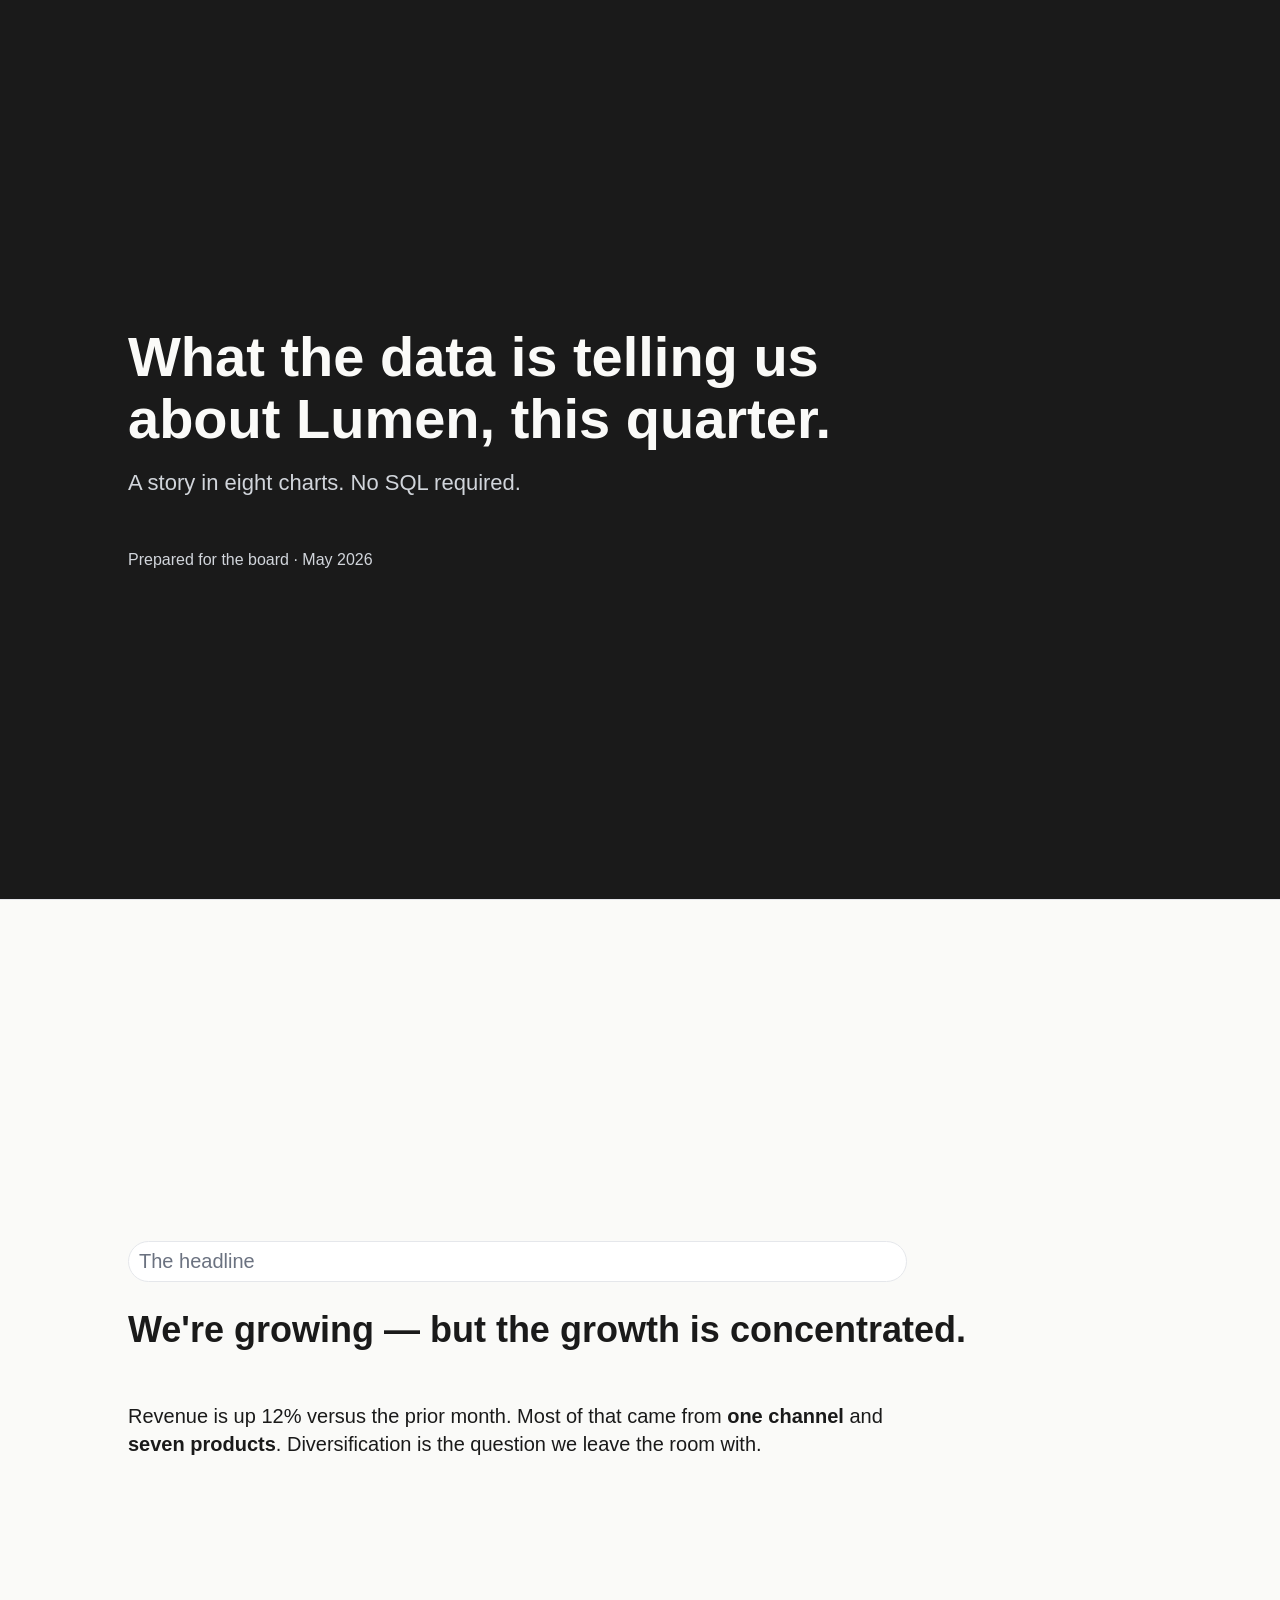
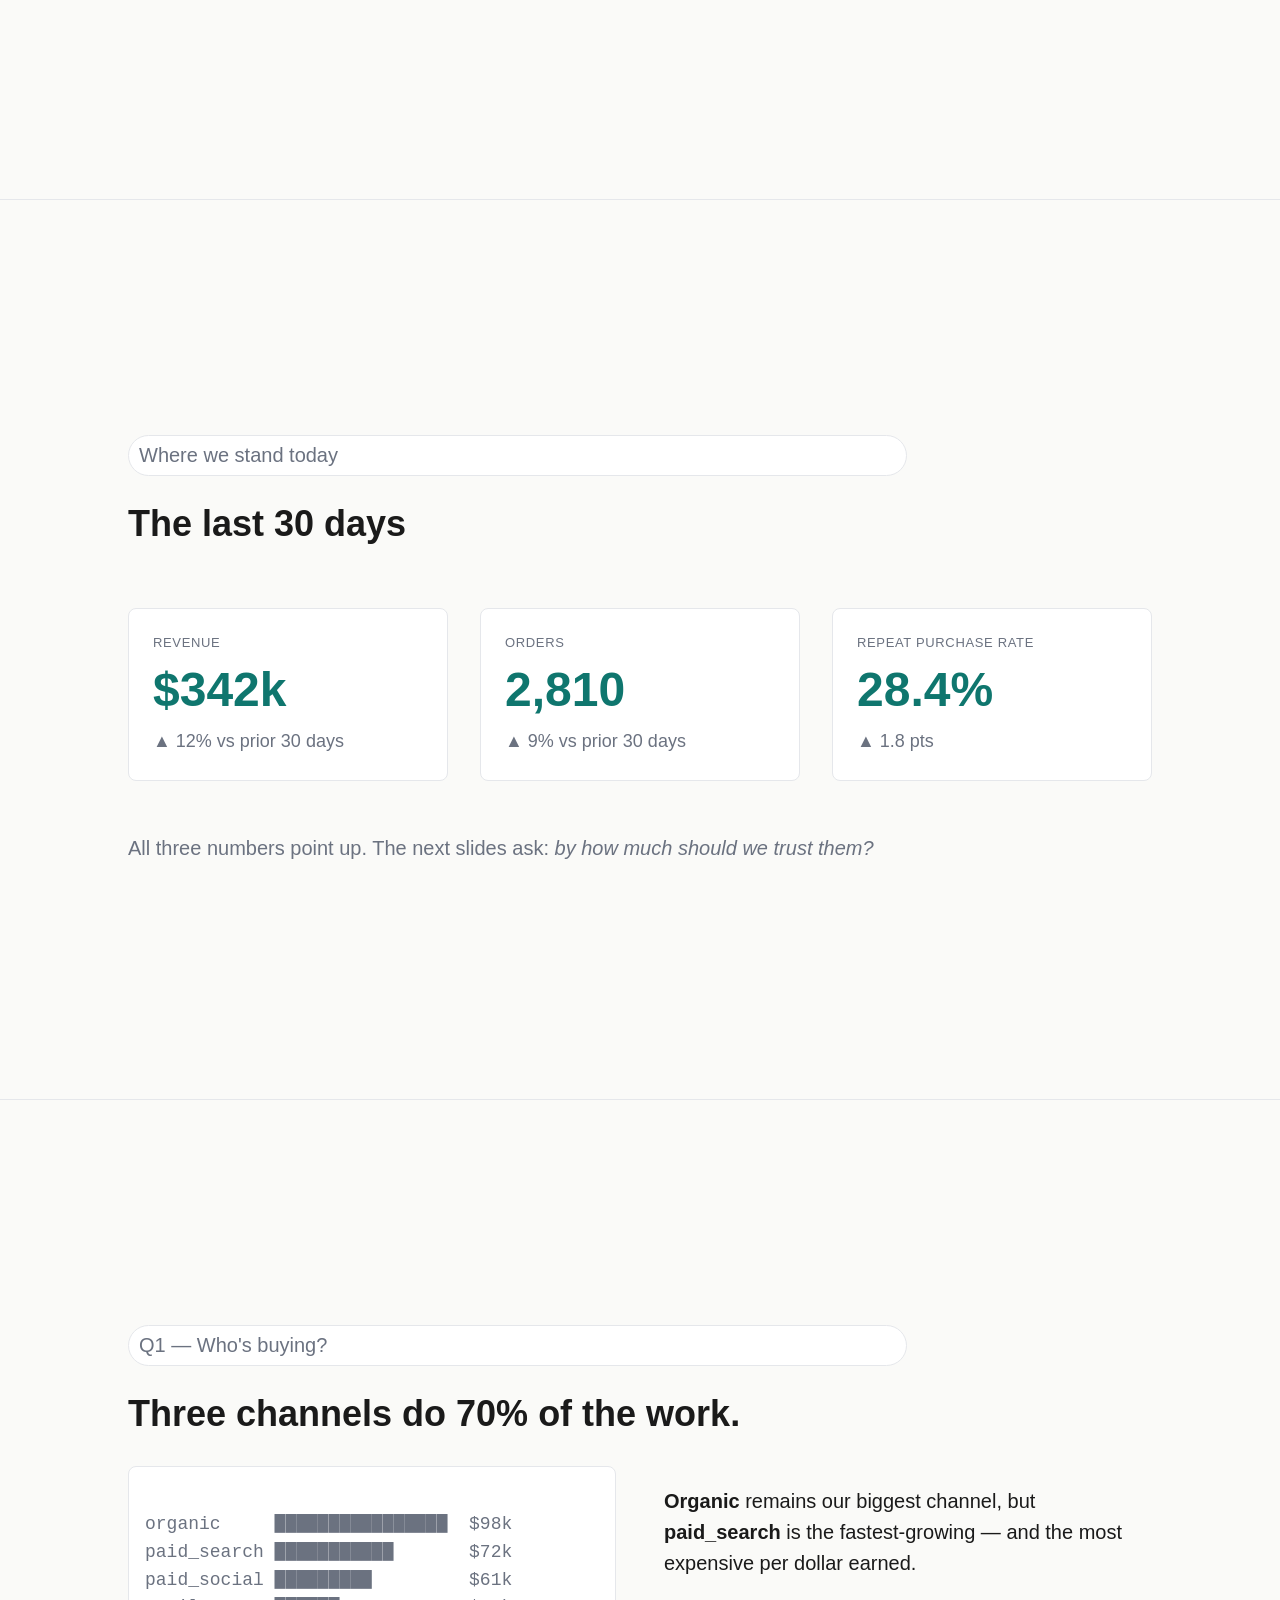
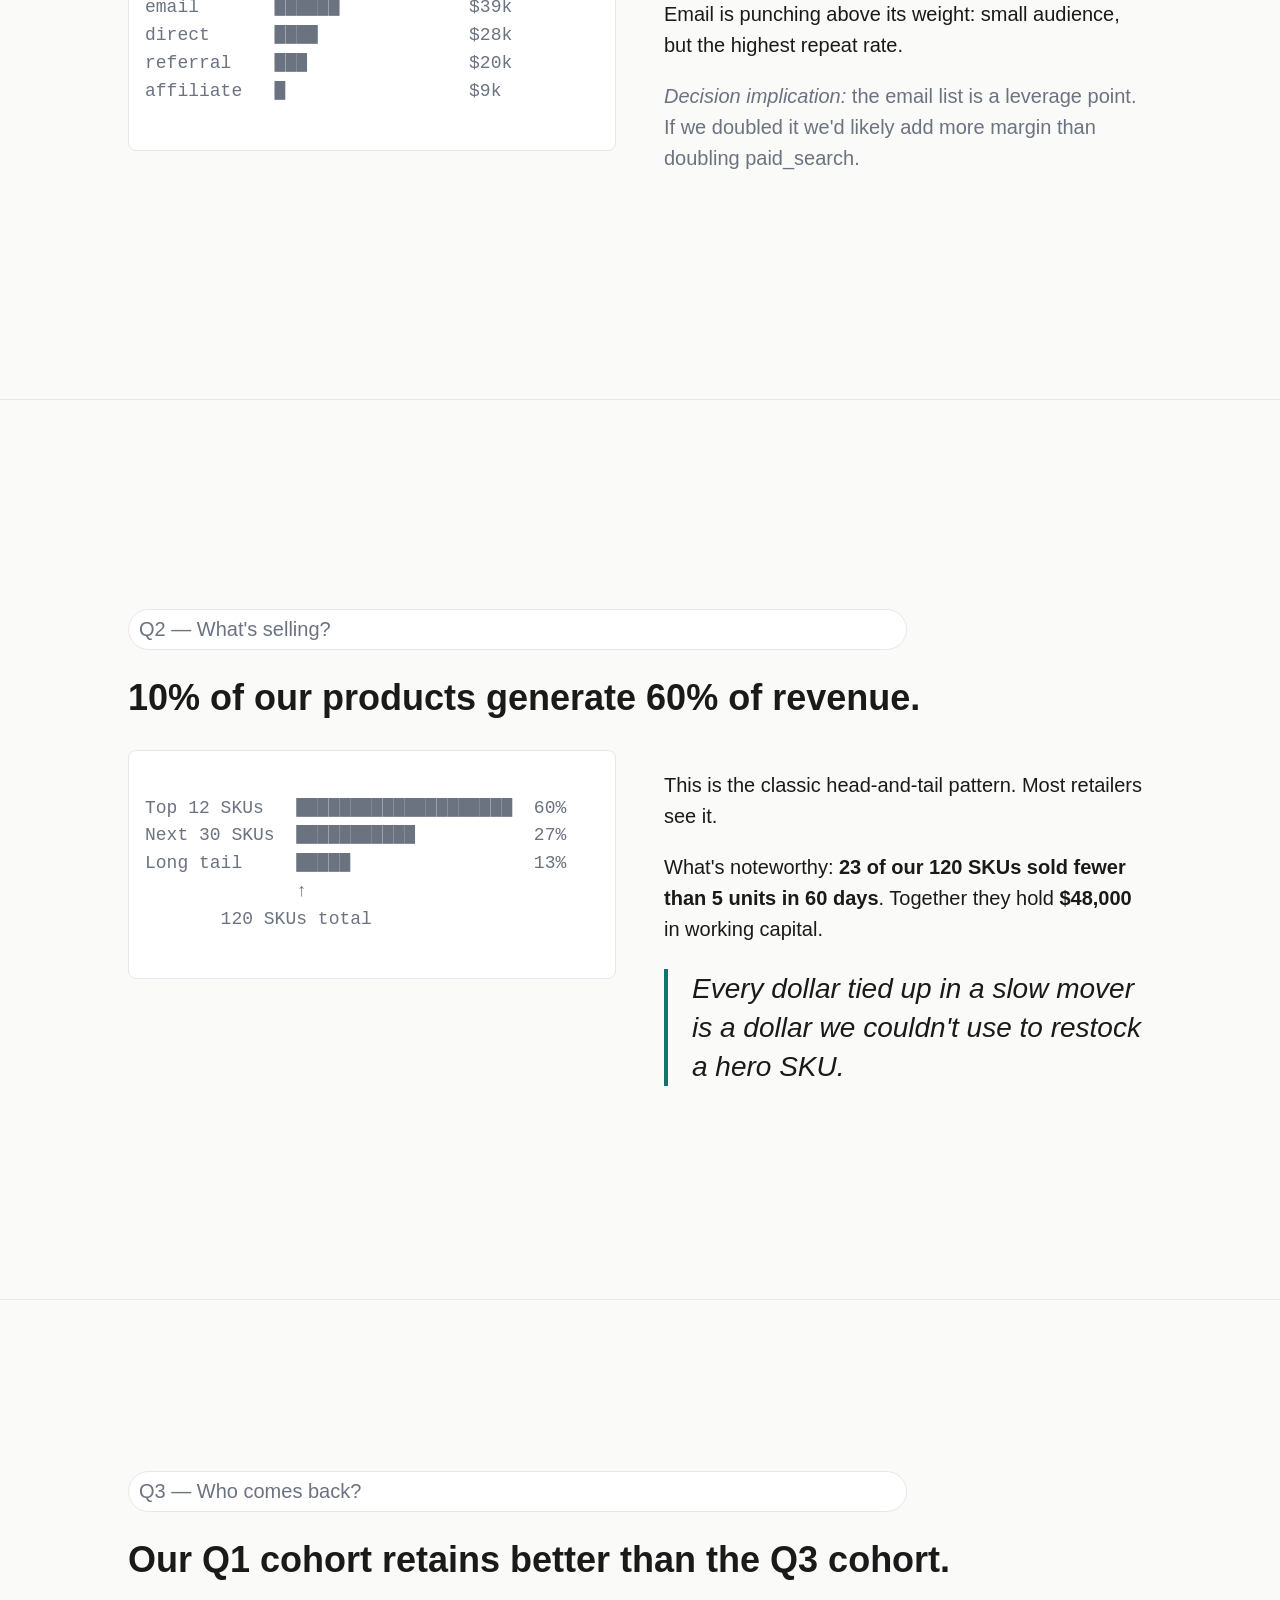
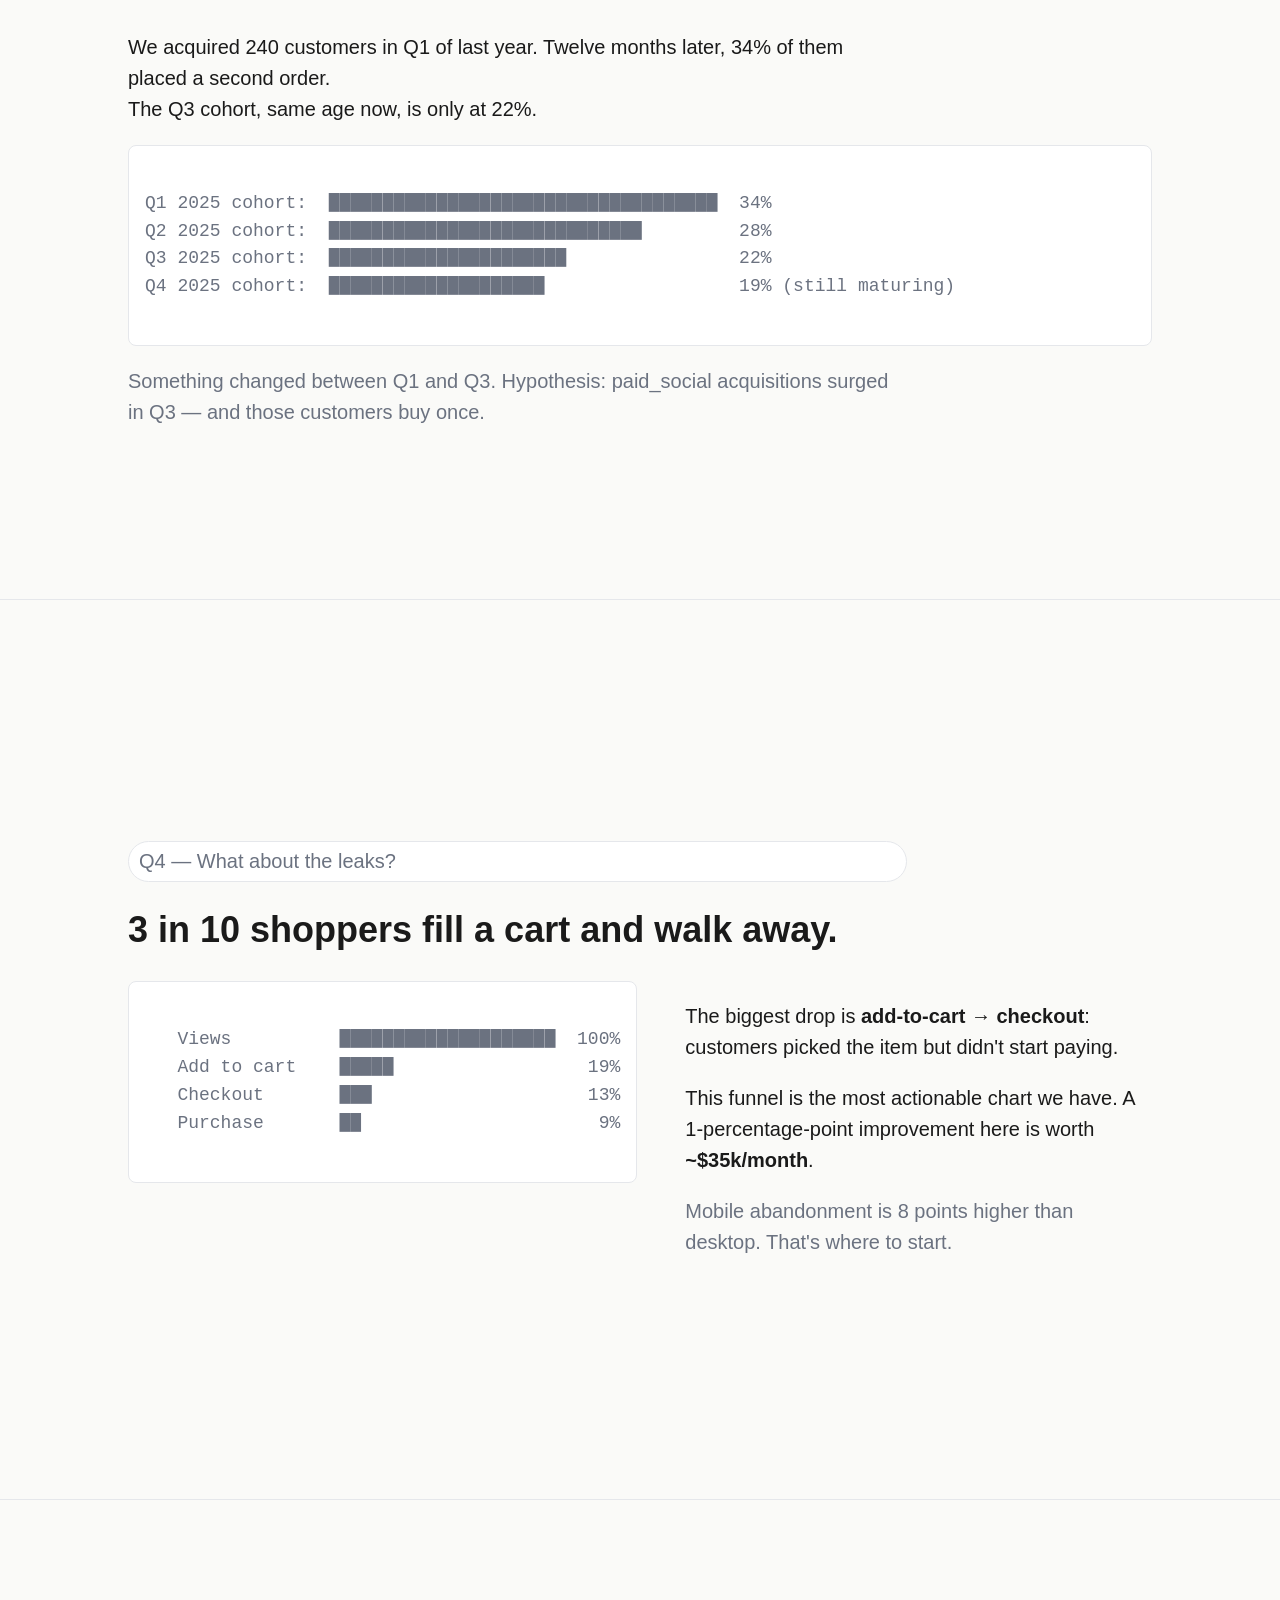
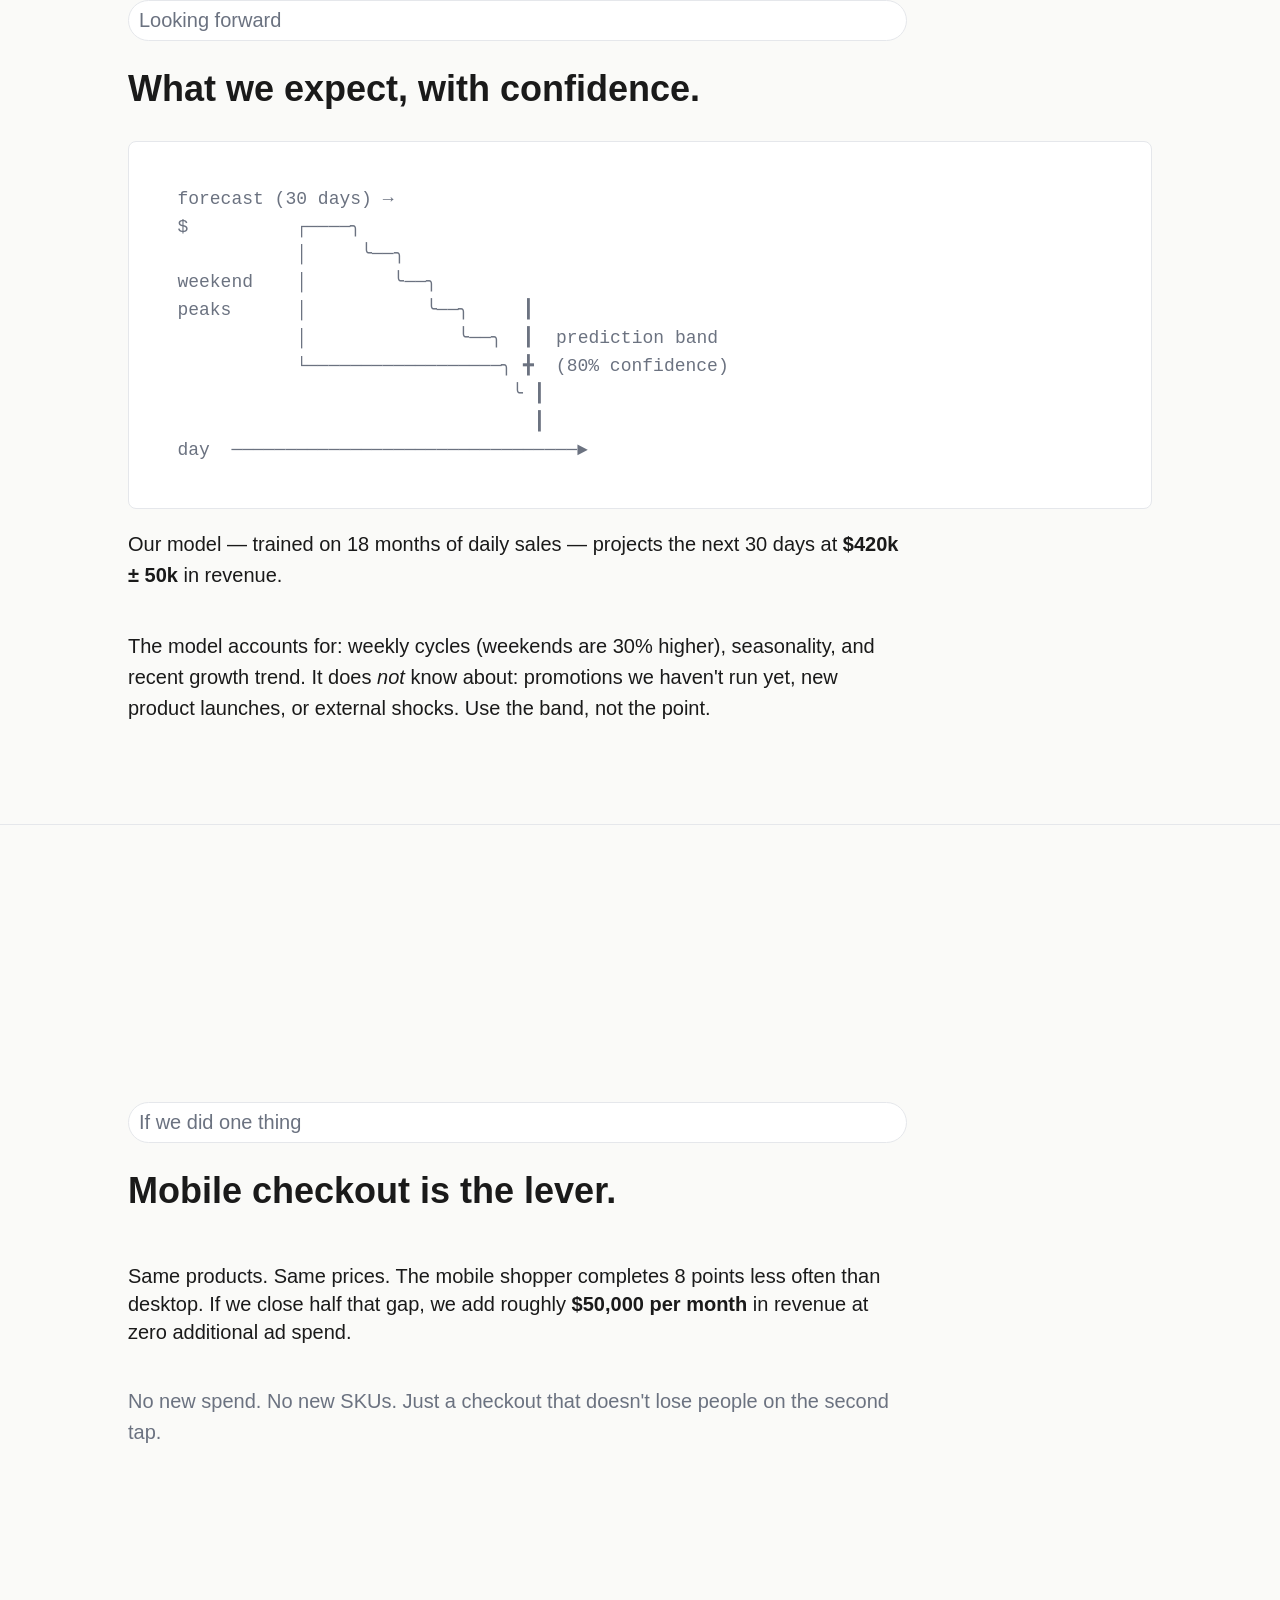
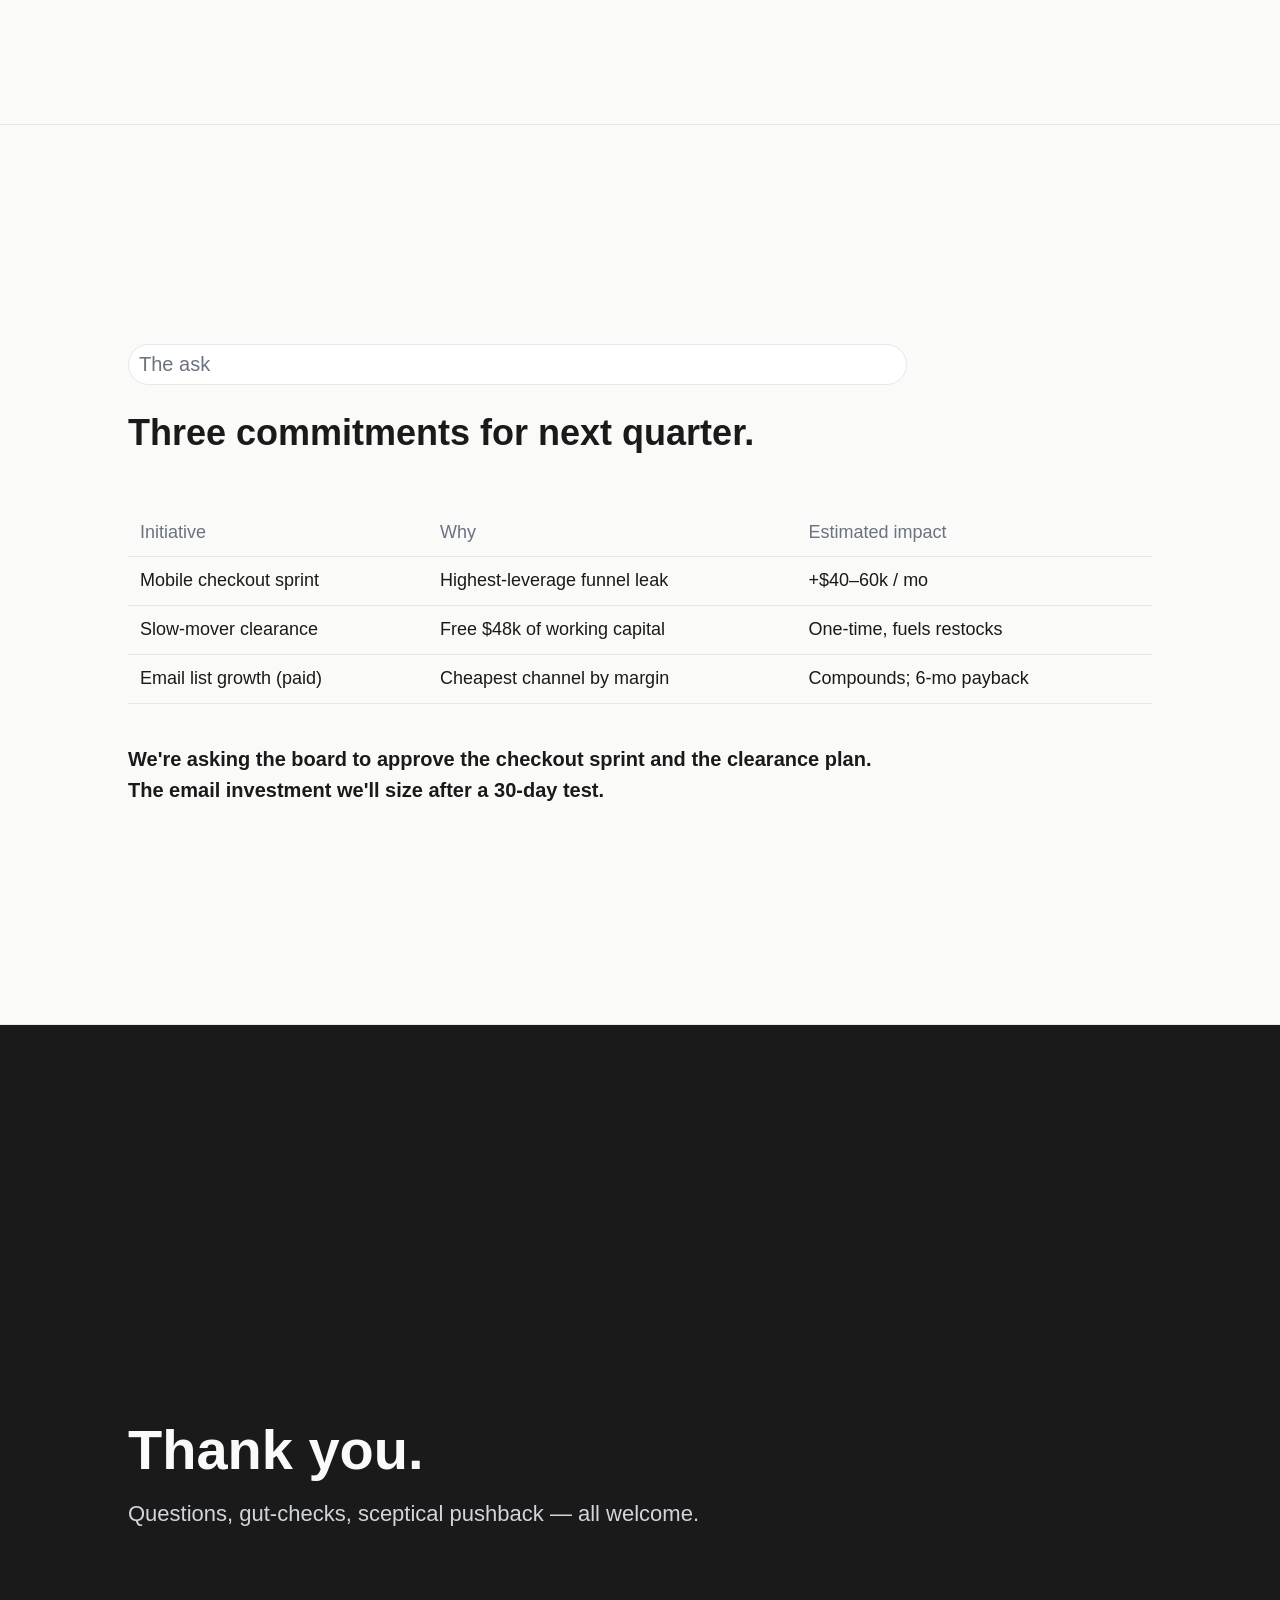
<file: docs/presentation/deck.html>
<!doctype html>
<html lang="en">
<head>
<meta charset="utf-8">
<title>Lumen — what the data says</title>
<style>
  :root {
    --bg: #fafaf8; --ink: #1a1a1a; --muted: #6b7280;
    --accent: #0f766e; --warn: #b45309; --line: #e5e7eb;
  }
  * { box-sizing: border-box; }
  html, body { margin: 0; padding: 0; background: var(--bg); color: var(--ink); }
  body { font: 18px/1.55 "Inter", -apple-system, BlinkMacSystemFont, sans-serif; }
  .slide {
    min-height: 100vh; padding: 80px 10vw; display: flex; flex-direction: column;
    justify-content: center; border-bottom: 1px solid var(--line);
  }
  .slide.title { background: var(--ink); color: var(--bg); }
  .slide.title h1 { font-size: 56px; line-height: 1.1; margin: 0 0 16px; font-weight: 700; }
  .slide.title p { color: #d1d5db; font-size: 22px; margin: 0; }
  .slide h2 { font-size: 36px; margin: 0 0 24px; font-weight: 600; }
  .slide h3 { font-size: 24px; margin: 0 0 12px; color: var(--accent); }
  .slide p, .slide li { font-size: 20px; max-width: 70ch; }
  .lede { font-size: 28px; line-height: 1.4; font-weight: 500; max-width: 30ch; }
  .muted { color: var(--muted); }
  .kpis { display: grid; grid-template-columns: repeat(3, 1fr); gap: 32px; margin: 32px 0; }
  .kpi { padding: 24px; border: 1px solid var(--line); border-radius: 8px; background: white; }
  .kpi .n { font-size: 48px; font-weight: 700; color: var(--accent); }
  .kpi .label { color: var(--muted); text-transform: uppercase; font-size: 13px; letter-spacing: 0.05em; }
  .two-col { display: grid; grid-template-columns: 1fr 1fr; gap: 48px; align-items: start; }
  blockquote { font-size: 28px; line-height: 1.4; border-left: 4px solid var(--accent);
               padding-left: 24px; color: var(--ink); font-style: italic; margin: 24px 0; }
  .chart { background: white; border: 1px solid var(--line); padding: 16px; border-radius: 8px;
           font-family: ui-monospace, monospace; white-space: pre; color: var(--muted); }
  .pill { display: inline-block; padding: 4px 10px; border-radius: 999px; background: white;
          border: 1px solid var(--line); color: var(--muted); font-size: 14px; }
  nav.toc { position: fixed; top: 24px; right: 24px; }
  nav.toc a { display: inline-block; width: 12px; height: 12px; border-radius: 50%;
              background: var(--line); margin-left: 6px; }
  table.summary { width: 100%; border-collapse: collapse; margin-top: 24px; }
  table.summary td, table.summary th { padding: 10px 12px; border-bottom: 1px solid var(--line);
                                       text-align: left; font-size: 18px; }
  table.summary th { color: var(--muted); font-weight: 500; }
  .ask { font-size: 32px; font-weight: 600; }
  .footnote { position: absolute; bottom: 24px; right: 10vw; color: var(--muted); font-size: 13px; }
  @media print {
    .slide { min-height: 0; page-break-after: always; padding: 60px; }
    nav.toc { display: none; }
  }
</style>
</head>
<body>

<section class="slide title">
  <h1>What the data is telling us<br>about Lumen, this quarter.</h1>
  <p>A story in eight charts. No SQL required.</p>
  <p class="muted" style="margin-top:48px; font-size:16px;">Prepared for the board · May 2026</p>
</section>

<section class="slide">
  <p class="pill">The headline</p>
  <h2>We're growing — but the growth is concentrated.</h2>
  <p class="lede">Revenue is up 12% versus the prior month. Most of that came from <strong>one channel</strong> and <strong>seven products</strong>. Diversification is the question we leave the room with.</p>
</section>

<section class="slide">
  <p class="pill">Where we stand today</p>
  <h2>The last 30 days</h2>
  <div class="kpis">
    <div class="kpi"><div class="label">Revenue</div><div class="n">$342k</div><div class="muted">▲ 12% vs prior 30 days</div></div>
    <div class="kpi"><div class="label">Orders</div><div class="n">2,810</div><div class="muted">▲ 9% vs prior 30 days</div></div>
    <div class="kpi"><div class="label">Repeat purchase rate</div><div class="n">28.4%</div><div class="muted">▲ 1.8 pts</div></div>
  </div>
  <p class="muted">All three numbers point up. The next slides ask: <em>by how much should we trust them?</em></p>
</section>

<section class="slide">
  <p class="pill">Q1 — Who's buying?</p>
  <h2>Three channels do 70% of the work.</h2>
  <div class="two-col">
    <div class="chart">
organic     ████████████████  $98k
paid_search ███████████       $72k
paid_social █████████         $61k
email       ██████            $39k
direct      ████              $28k
referral    ███               $20k
affiliate   █                 $9k
    </div>
    <div>
      <p><strong>Organic</strong> remains our biggest channel, but <strong>paid_search</strong> is the fastest-growing — and the most expensive per dollar earned.</p>
      <p>Email is punching above its weight: small audience, but the highest repeat rate.</p>
      <p class="muted"><em>Decision implication:</em> the email list is a leverage point. If we doubled it we'd likely add more margin than doubling paid_search.</p>
    </div>
  </div>
</section>

<section class="slide">
  <p class="pill">Q2 — What's selling?</p>
  <h2>10% of our products generate 60% of revenue.</h2>
  <div class="two-col">
    <div class="chart">
Top 12 SKUs   ████████████████████  60%
Next 30 SKUs  ███████████           27%
Long tail     █████                 13%
              ↑
       120 SKUs total
    </div>
    <div>
      <p>This is the classic head-and-tail pattern. Most retailers see it.</p>
      <p>What's noteworthy: <strong>23 of our 120 SKUs sold fewer than 5 units in 60 days</strong>. Together they hold <strong>$48,000</strong> in working capital.</p>
      <blockquote>Every dollar tied up in a slow mover is a dollar we couldn't use to restock a hero SKU.</blockquote>
    </div>
  </div>
</section>

<section class="slide">
  <p class="pill">Q3 — Who comes back?</p>
  <h2>Our Q1 cohort retains better than the Q3 cohort.</h2>
  <p>We acquired 240 customers in Q1 of last year. Twelve months later, 34% of them placed a second order.<br>The Q3 cohort, same age now, is only at 22%.</p>
  <div class="chart">
Q1 2025 cohort:  ████████████████████████████████████  34%
Q2 2025 cohort:  █████████████████████████████         28%
Q3 2025 cohort:  ██████████████████████                22%
Q4 2025 cohort:  ████████████████████                  19% (still maturing)
  </div>
  <p class="muted">Something changed between Q1 and Q3. Hypothesis: paid_social acquisitions surged in Q3 — and those customers buy once.</p>
</section>

<section class="slide">
  <p class="pill">Q4 — What about the leaks?</p>
  <h2>3 in 10 shoppers fill a cart and walk away.</h2>
  <div class="two-col">
    <div class="chart">
   Views          ████████████████████  100%
   Add to cart    █████                  19%
   Checkout       ███                    13%
   Purchase       ██                      9%
    </div>
    <div>
      <p>The biggest drop is <strong>add-to-cart → checkout</strong>: customers picked the item but didn't start paying.</p>
      <p>This funnel is the most actionable chart we have. A 1-percentage-point improvement here is worth <strong>~$35k/month</strong>.</p>
      <p class="muted">Mobile abandonment is 8 points higher than desktop. That's where to start.</p>
    </div>
  </div>
</section>

<section class="slide">
  <p class="pill">Looking forward</p>
  <h2>What we expect, with confidence.</h2>
  <div class="chart">
   forecast (30 days) →
   $          ┌────╮
              │     ╰──╮
   weekend    │        ╰──╮
   peaks      │           ╰──╮     ┃
              │              ╰──╮  ┃  prediction band
              └──────────────────╮ ╋  (80% confidence)
                                  ╰ ┃
                                    ┃
   day  ────────────────────────────────►
  </div>
  <p>Our model — trained on 18 months of daily sales — projects the next 30 days at <strong>$420k ± 50k</strong> in revenue.</p>
  <p>The model accounts for: weekly cycles (weekends are 30% higher), seasonality, and recent growth trend. It does <em>not</em> know about: promotions we haven't run yet, new product launches, or external shocks. Use the band, not the point.</p>
</section>

<section class="slide">
  <p class="pill">If we did one thing</p>
  <h2>Mobile checkout is the lever.</h2>
  <p class="lede">Same products. Same prices. The mobile shopper completes 8 points less often than desktop. If we close half that gap, we add roughly <strong>$50,000 per month</strong> in revenue at zero additional ad spend.</p>
  <p class="muted">No new spend. No new SKUs. Just a checkout that doesn't lose people on the second tap.</p>
</section>

<section class="slide">
  <p class="pill">The ask</p>
  <h2>Three commitments for next quarter.</h2>
  <table class="summary">
    <tr><th>Initiative</th><th>Why</th><th>Estimated impact</th></tr>
    <tr><td>Mobile checkout sprint</td><td>Highest-leverage funnel leak</td><td>+$40–60k / mo</td></tr>
    <tr><td>Slow-mover clearance</td><td>Free $48k of working capital</td><td>One-time, fuels restocks</td></tr>
    <tr><td>Email list growth (paid)</td><td>Cheapest channel by margin</td><td>Compounds; 6-mo payback</td></tr>
  </table>
  <p class="ask" style="margin-top:40px;">We're asking the board to approve the checkout sprint and the clearance plan. The email investment we'll size after a 30-day test.</p>
</section>

<section class="slide title">
  <h1>Thank you.</h1>
  <p>Questions, gut-checks, sceptical pushback — all welcome.</p>
</section>

</body>
</html>
</file>
